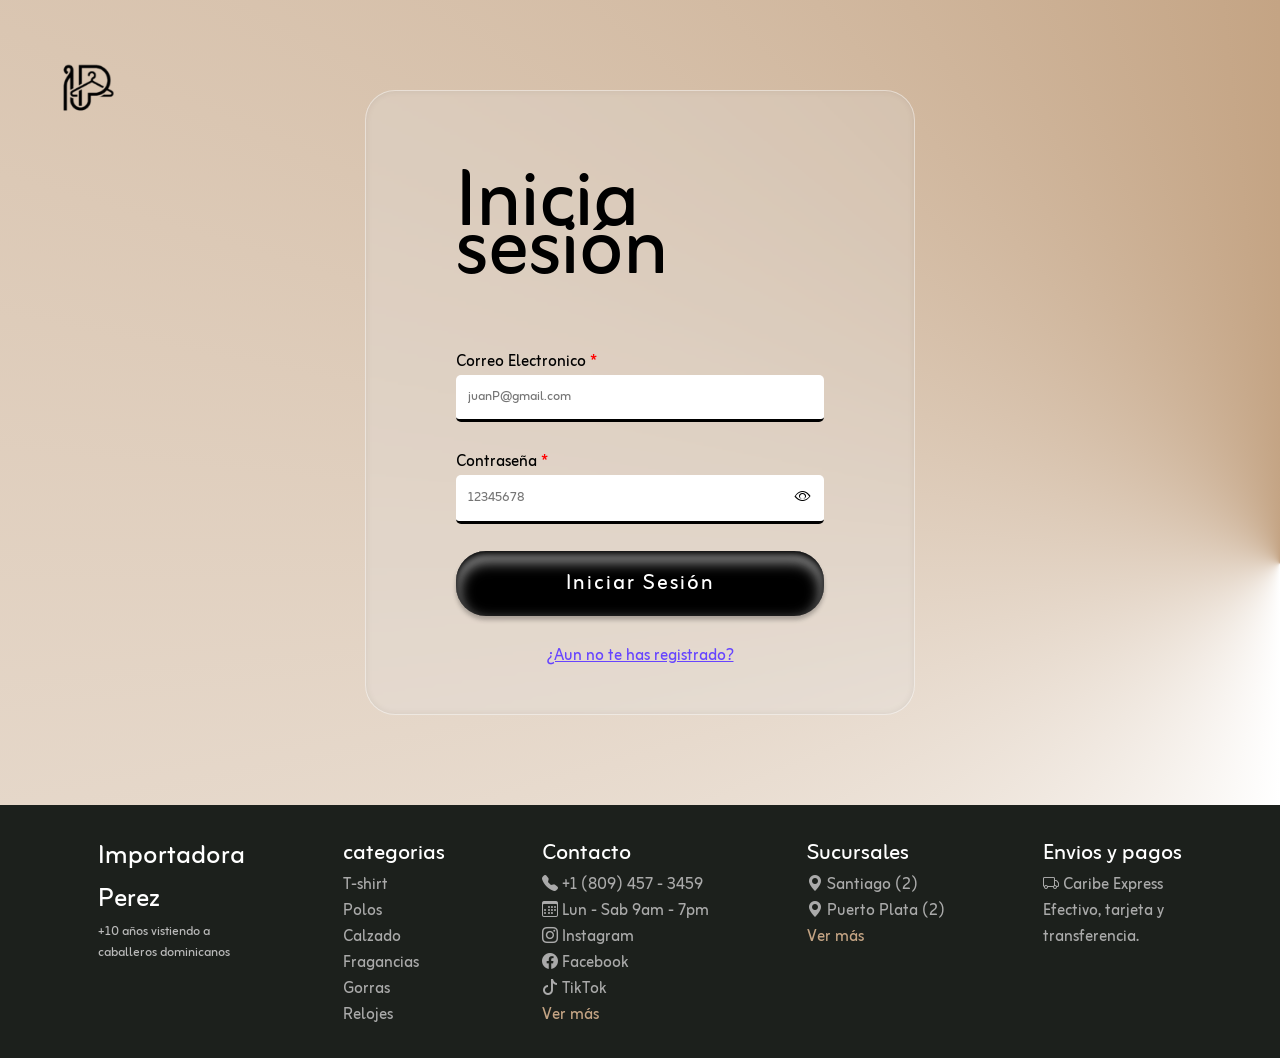
<file: view/login.html>
<!doctype html>
<html lang="en">
    <head>
        <meta charset="UTF-8" />
        <meta name="viewport" content="width=device-width, initial-scale=1.0" />
        <!-- link fuentes de google fonts fuenta-zain -->
        <link rel="preconnect" href="https://fonts.googleapis.com" />
        <link rel="preconnect" href="https://fonts.gstatic.com" crossorigin />
        <link
            href="https://fonts.googleapis.com/css2?family=Zain:ital,wght@0,200;0,300;0,400;0,700;0,800;0,900;1,300;1,400&display=swap"
            rel="stylesheet"
        />
        <!-- link de iconos (bootstraps) -->
        <link
            rel="stylesheet"
            href="https://cdn.jsdelivr.net/npm/bootstrap-icons@1.13.1/font/bootstrap-icons.min.css"
        />
        <!-- link del icono -->
        <link rel="icon" href="../images/logo.svg" type="image/svg" />
        <!-- link del css -->
        <link rel="stylesheet" href="../css/login.css" />
        <link rel="stylesheet" href="../css/partials.css" />
        <title>Registrate</title>
    </head>
    <body>
        <div class="backgorund">
            <img
                src="../images/logo.svg"
                alt="Importadora Perez"
                class="logosolute"
            />
            <form id="form" class="glass_container">
                <h1>Inicia sesión</h1>

                <!-- Correo electronico -->
                <div class="input">
                    <label for="email"
                        >Correo Electronico <span class="red">*</span></label
                    >
                    <div class="inner-input">
                        <input
                            type="email"
                            class="get_info"
                            placeholder="juanP@gmail.com"
                            id="email"
                            autocomplete="on"
                            required
                        />
                    </div>
                </div>

                <!-- Contraseña -->
                <div class="input">
                    <label for="contrasena"
                        >Contraseña <span class="red">*</span></label
                    >
                    <div class="inner-input">
                        <input
                            type="password"
                            class="get_info"
                            placeholder="12345678"
                            id="contrasena"
                            min-lenght="8"
                            autocomplete="off"
                            required
                        />
                        <i class="bi bi-eye" id="firstEye"></i>
                    </div>
                </div>

                <button type="submit">Iniciar Sesión</button>

                <a href="./register.html">¿Aun no te has registrado?</a>
            </form>
        </div>

        <!-- ----------------------------------------------------------------------------- -->
        <!-- footer -->
        <footer>
            <div class="foot_text">
                <h3 class="text_title_footer">
                    Importadora <br />
                    Perez
                </h3>
                <p class="text_subtitle_footer">
                    +10 años vistiendo a <br />
                    caballeros dominicanos
                </p>
            </div>
            <div class="foot_text">
                <h3 class="footer_title">categorias</h3>
                <p class="footer_text">T-shirt</p>
                <p class="footer_text">Polos</p>
                <p class="footer_text">Calzado</p>
                <p class="footer_text">Fragancias</p>
                <p class="footer_text">Gorras</p>
                <p class="footer_text">Relojes</p>
            </div>
            <div class="foot_text">
                <h3 class="footer_title">Contacto</h3>
                <div>
                    <p class="footer_text">
                        <i class="bi bi-telephone-fill footer_icon"></i>
                        +1 (809) 457 - 3459
                    </p>
                </div>
                <div>
                    <p class="footer_text">
                        <i class="bi bi-calendar3 footer_icon"></i>
                        Lun - Sab 9am - 7pm
                    </p>
                </div>
                <div>
                    <p class="footer_text">
                        <i class="bi bi-instagram footer_icon"></i>
                        Instagram
                    </p>
                </div>
                <div>
                    <p class="footer_text">
                        <i class="bi bi-facebook footer_icon"></i>
                        Facebook
                    </p>
                </div>
                <div>
                    <p class="footer_text">
                        <i class="bi bi-tiktok footer_icon"></i>
                        TikTok
                    </p>
                </div>
                <a href="#" class="footer_link">Ver más</a>
            </div>
            <div class="foot_text">
                <h3 class="footer_title">Sucursales</h3>
                <div>
                    <p class="footer_text">
                        <i class="bi bi-geo-alt-fill"></i>
                        Santiago (2)
                    </p>
                </div>
                <div>
                    <p class="footer_text">
                        <i class="bi bi-geo-alt-fill"></i>
                        Puerto Plata (2)
                    </p>
                </div>
                <a href="#" class="footer_link">Ver más</a>
            </div>
            <div class="foot_text">
                <h3 class="footer_title">Envios y pagos</h3>
                <p class="footer_text">
                    <i class="bi bi-truck"></i>
                    Caribe Express <br />
                    Efectivo, tarjeta y <br />
                    transferencia.
                </p>
            </div>
        </footer>
        <script src="../js/register.js"></script>
    </body>
</html>
</file>
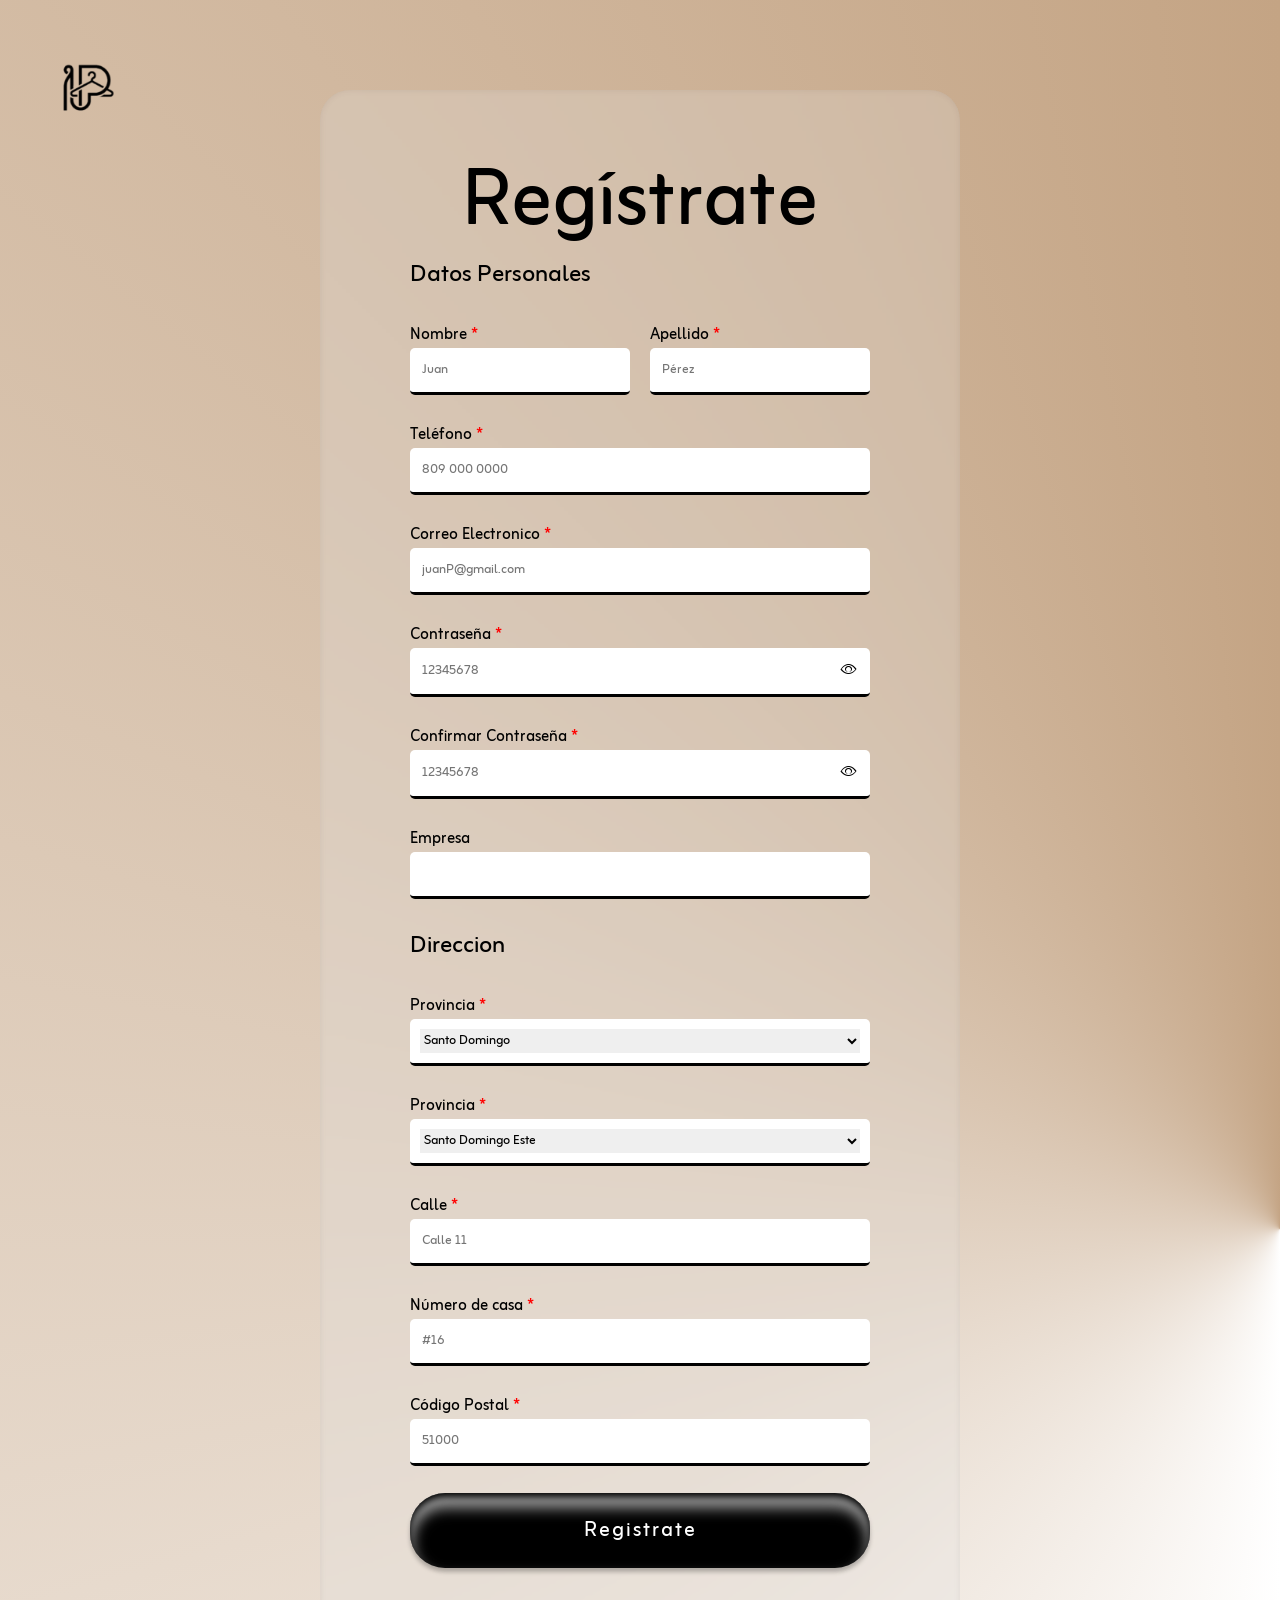
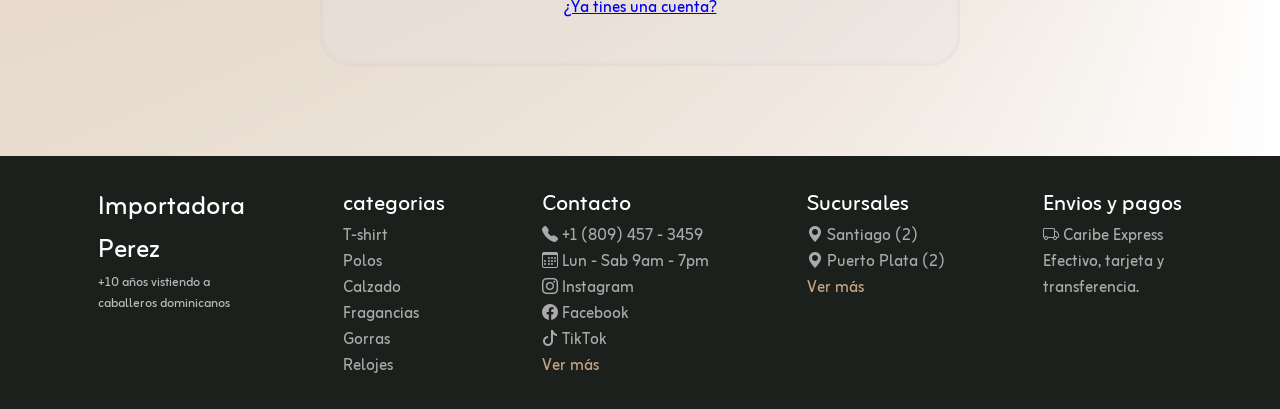
<file: view/register.html>
<!doctype html>
<html lang="en">
    <head>
        <meta charset="UTF-8" />
        <meta name="viewport" content="width=device-width, initial-scale=1.0" />
        <!-- link fuentes de google fonts fuenta-zain -->
        <link rel="preconnect" href="https://fonts.googleapis.com" />
        <link rel="preconnect" href="https://fonts.gstatic.com" crossorigin />
        <link
            href="https://fonts.googleapis.com/css2?family=Zain:ital,wght@0,200;0,300;0,400;0,700;0,800;0,900;1,300;1,400&display=swap"
            rel="stylesheet"
        />
        <!-- link de iconos (bootstraps) -->
        <link
            rel="stylesheet"
            href="https://cdn.jsdelivr.net/npm/bootstrap-icons@1.13.1/font/bootstrap-icons.min.css"
        />
        <!-- link del icono -->
        <link rel="icon" href="../images/logo.svg" type="image/svg" />
        <!-- link del css -->
        <link rel="stylesheet" href="../css/register.css" />
        <link rel="stylesheet" href="../css/partials.css" />
        <title>Registrate</title>
    </head>
    <body>
        <div class="backgorund">
            <img
                src="../images/logo.svg"
                alt="Importadora Perez"
                class="logosolute"
            />
            <form id="form" class="glass_container">
                <h1>Regístrate</h1>

                <h2 class="align-text">Datos Personales</h2>

                <!-- Contenedor de inputs ÷ 2 -->
                <div class="display-flex">
                    <!-- primer input  Nombre -->
                    <div class="input">
                        <label for="nombre"
                            >Nombre <span class="red">*</span></label
                        >
                        <!-- contenedor del input -->
                        <div class="inner-input">
                            <input
                                type="text"
                                class="get_info"
                                placeholder="Juan"
                                id="nombre"
                                required
                            />
                        </div>
                    </div>
                    <!-- segundo input  Apellido -->
                    <div class="input">
                        <label for="apellido"
                            >Apellido <span class="red">*</span></label
                        >
                        <!-- contenedor del segundo input -->
                        <div class="inner-input">
                            <input
                                type="text"
                                class="get_info"
                                placeholder="Pérez"
                                id="apellido"
                                required
                            />
                        </div>
                    </div>
                </div>

                <!-- Teléfono -->
                <div class="input">
                    <label for="telefono"
                        >Teléfono <span class="red">*</span></label
                    >
                    <div class="inner-input">
                        <input
                            type="tel"
                            class="get_info"
                            placeholder="809 000 0000"
                            id="telefono"
                            required
                        />
                    </div>
                </div>

                <!-- Correo electronico -->
                <div class="input">
                    <label for="email"
                        >Correo Electronico <span class="red">*</span></label
                    >
                    <div class="inner-input">
                        <input
                            type="email"
                            class="get_info"
                            placeholder="juanP@gmail.com"
                            id="email"
                            autocomplete="on"
                            required
                        />
                    </div>
                </div>

                <!-- Contraseña -->
                <div class="input">
                    <label for="contrasena"
                        >Contraseña <span class="red">*</span></label
                    >
                    <div class="inner-input">
                        <input
                            type="password"
                            class="get_info"
                            placeholder="12345678"
                            id="contrasena"
                            min-lenght="8"
                            autocomplete="off"
                            required
                        />
                        <i class="bi bi-eye" id="firstEye"></i>
                    </div>
                </div>

                <!-- Confirmar Contraseña -->
                <div class="input">
                    <label for="confirmarContrasena"
                        >Confirmar Contraseña <span class="red">*</span></label
                    >
                    <div class="inner-input">
                        <input
                            type="password"
                            class="get_info"
                            placeholder="12345678"
                            id="confirmarContrasena"
                            min-legnth="8"
                            autocomplete="off"
                            required
                        />
                        <i class="bi bi-eye" id="secondEye"></i>
                    </div>
                </div>

                <!-- Empresa -->
                <div class="input">
                    <label for="empresa">Empresa</label>
                    <div class="inner-input">
                        <input
                            type="text"
                            id="empresa"
                            min-length="8"
                            class="get_info"
                        />
                    </div>
                </div>

                <h2 class="align-text">Direccion</h2>

                <!-- Provincia -->
                <div class="input">
                    <p>Provincia <span class="red">*</span></p>
                    <div class="inner-input">
                        <select name="opciones" class="opciones">
                            <option value="valor1">Santo Domingo</option>
                            <option value="valor2">Santiago</option>
                            <option value="valor3">Bonao</option>
                        </select>
                    </div>
                </div>

                <!-- Ciudad -->
                <div class="input">
                    <p>Provincia <span class="red">*</span></p>
                    <div class="inner-input">
                        <select name="opciones" class="opciones">
                            <option value="valor1">Santo Domingo Este</option>
                            <option value="valor2">Santiago Oeste</option>
                            <option value="valor2">Pedro Garcia</option>
                            <option value="valor3">La canela</option>
                        </select>
                    </div>
                </div>

                <!-- Calle -->
                <div class="input">
                    <label for="calle">Calle <span class="red">*</span></label>
                    <div class="inner-input">
                        <input
                            type="text"
                            class="get_info"
                            id="calle"
                            placeholder="Calle 11"
                            require
                        />
                    </div>
                </div>

                <!-- Numero de casa -->
                <div class="input">
                    <label for="casa"
                        >Número de casa <span class="red">*</span></label
                    >
                    <div class="inner-input">
                        <input
                            type="text"
                            class="get_info"
                            id="casa"
                            placeholder="#16"
                            require
                        />
                    </div>
                </div>

                <!-- Código Postal -->
                <div class="input">
                    <label for="postal"
                        >Código Postal <span class="red">*</span></label
                    >
                    <div class="inner-input">
                        <input
                            type="text"
                            class="get_info"
                            id="postal"
                            placeholder="51000"
                            min-lenght="5"
                            max-lenght="5"
                            require
                        />
                    </div>
                </div>

                <button type="submit">Registrate</button>

                <a href="./login.html">¿Ya tines una cuenta?</a>
            </form>
        </div>

        <!-- ----------------------------------------------------------------------------- -->
        <!-- footer -->
        <footer>
            <div class="foot_text">
                <h3 class="text_title_footer">
                    Importadora <br />
                    Perez
                </h3>
                <p class="text_subtitle_footer">
                    +10 años vistiendo a <br />
                    caballeros dominicanos
                </p>
            </div>
            <div class="foot_text">
                <h3 class="footer_title">categorias</h3>
                <p class="footer_text">T-shirt</p>
                <p class="footer_text">Polos</p>
                <p class="footer_text">Calzado</p>
                <p class="footer_text">Fragancias</p>
                <p class="footer_text">Gorras</p>
                <p class="footer_text">Relojes</p>
            </div>
            <div class="foot_text">
                <h3 class="footer_title">Contacto</h3>
                <div>
                    <p class="footer_text">
                        <i class="bi bi-telephone-fill footer_icon"></i>
                        +1 (809) 457 - 3459
                    </p>
                </div>
                <div>
                    <p class="footer_text">
                        <i class="bi bi-calendar3 footer_icon"></i>
                        Lun - Sab 9am - 7pm
                    </p>
                </div>
                <div>
                    <p class="footer_text">
                        <i class="bi bi-instagram footer_icon"></i>
                        Instagram
                    </p>
                </div>
                <div>
                    <p class="footer_text">
                        <i class="bi bi-facebook footer_icon"></i>
                        Facebook
                    </p>
                </div>
                <div>
                    <p class="footer_text">
                        <i class="bi bi-tiktok footer_icon"></i>
                        TikTok
                    </p>
                </div>
                <a href="#" class="footer_link">Ver más</a>
            </div>
            <div class="foot_text">
                <h3 class="footer_title">Sucursales</h3>
                <div>
                    <p class="footer_text">
                        <i class="bi bi-geo-alt-fill"></i>
                        Santiago (2)
                    </p>
                </div>
                <div>
                    <p class="footer_text">
                        <i class="bi bi-geo-alt-fill"></i>
                        Puerto Plata (2)
                    </p>
                </div>
                <a href="#" class="footer_link">Ver más</a>
            </div>
            <div class="foot_text">
                <h3 class="footer_title">Envios y pagos</h3>
                <p class="footer_text">
                    <i class="bi bi-truck"></i>
                    Caribe Express <br />
                    Efectivo, tarjeta y <br />
                    transferencia.
                </p>
            </div>
        </footer>
        <script src="../js/register.js"></script>
    </body>
</html>
</file>
<file: css/login.css>
.backgorund {
    background: conic-gradient(at 100% 70%, #c4a484, #fff, #c4a484);
    display: flex;
    justify-content: center;
    padding: 10dvh 0;
}

.logosolute {
    width: 4vw;
    position: absolute;
    top: 7vh;
    left: 7vh;
}

.logosolute:hover {
    cursor: pointer;
}

h1 {
    font-size: 5rem;
    line-height: 3rem;
    margin-bottom: 45px;
}

#form {
    width: 50vw;
    border-radius: 30px;
    display: flex;
    flex-direction: column;
    align-items: center;
    padding: 10vh 10dvh 5dvh;
    gap: 3dvh;
    max-width: 550px;
    border: 1px solid #fff6;
}

.display-flex {
    display: flex;
    gap: 20px;
    width: 100%;
}

.red {
    color: red;
}

.input {
    width: 100%;
}

.inner-input {
    background-color: #fff;
    display: flex;
    justify-content: space-between;
    padding: 10px;
    border-radius: 5px;
    border-bottom: 3px solid black;
    font-size: 1.2rem;
    outline-offset: 2px;
}

input {
    outline: none;
    border: none;
    width: 100%;
}

.bi-eye, .bi-eye-slash {
    font-size: 1rem;
    padding-right: 3px;
}

.bi-eye:hover, .bi-eye-slash:hover {
    cursor: pointer;
}

.opciones {
    border: none;
    outline: none;
    width: 100%;
}

button {
    width: 100%;
    border-radius: 30px;
    border: none;
    padding: 15px;
    background-color: #000;
    box-shadow:
        inset 0 4px 7.5px 0 rgba(000, 000, 000, 1),
        inset 0 8px 13.4px 3px rgba(246, 246, 246, 0.63),
        0 4px 4px 0 rgba(000, 000, 000, 0.25);
    color: white;
    letter-spacing: 2px;
    font-size: 1.3rem;
}

button:hover {
    cursor: pointer;
}

.align-text {
    width: 100%;
}

@media (max-width: 500px) {
    #form {
        width: 90vw;
        padding: 40px;
    }

    h1 {
        font-size: 3.7rem;
    }

    .logosolute {
        width: 30px;
        top: 5vh;
        left: 5vh;
    }

    .display-flex {
        flex-direction: column;
    }
}

@media (min-width: 500px) and (max-width: 1024px) {
    #form {
        width: 75vw;
        padding: 80px;
    }
}

a {
    color: #64f;
}

a:hover {
    color: #20f;
}

a:active {
    color: #00f;
}
</file>
<file: css/partials.css>
* {
    margin: 0;
    box-sizing: border-box;
    font-family: "Zain", sans-serif;
    font-weight: 400;
    font-style: normal;
    scroll-behavior: smooth;
}

/* Header */
.header {
    background-color: #eee5;
    display: flex;
    justify-content: space-between;
    align-content: center;
    padding: 10px 5vw;
    width: 100vw;
    border-bottom: 1px solid white;
    box-shadow: inset 0 -5px 13.1px 0 rgba(256, 256, 256, 0.07);
    box-shadow: inset 0 -5px 7px 0 rgba(0, 0, 0, 0.07);
    backdrop-filter: blur(10px);
    position: fixed;
    z-index: 100;
}

.logo {
    background: url(../images/logo.svg) no-repeat center / cover;
    width: 24px;
    height: 24px;
    align-items: center;
}

.logo:hover {
    cursor: pointer;
}

.header__icon_container {
    display: flex;
    gap: 10px;
}

.header__logo_container {
    display: flex;
    align-items: center;
}

.icon_size {
    font-size: 1.4rem;
}

.bi-person-circle,
.bi-cart2 {
    cursor: pointer;
}

/* Glass container */
.glass_container {
    background-color: rgba(225, 225, 225, 0.25);
    backdrop-filter: blur(2px);
    box-shadow: inset 0 0 13.1px 20px rgba(256, 256, 256, 0.07);
    box-shadow: inset 0 0 7px 0 rgba(0, 0, 0, 0.07);
    padding: 50px;
}

/* footer */

footer {
    display: flex;
    justify-content: space-evenly;
    color: #fff;
    background-color: #1c201c;
    padding: 30px 0;
}

.text_title_footer {
    font-size: 1.6rem;
    transition: color.1s;
}

.text_title_footer:hover {
    cursor: pointer;
    color: #ccc;
}

.text_subtitle_footer {
    font-size: 0.8rem;
    color: #bbb;
}

.footer_title {
    font-size: 1.4rem;
}

.footer_title:hover {
    color: #ccc;
    cursor: pointer;
}

.footer_text {
    color: #aaa;
}

.footer_icon {
    color: #aaa;
}

.footer_link {
    color: #c4a484;
    text-decoration-color: transparent;
    transition: text-decoration-color.2s;
}

.footer_link:hover {
    text-decoration-color: #c4a484;
}

/* Movil */

@media (max-width: 500px) {
    footer {
        flex-direction: column;
        padding: 20px 50px;
        gap: 5dvh;
    }
}

/* Tablet */

@media (min-width: 500px) and (max-width: 1024px) {

    footer {
        flex-wrap: wrap;
        width: 100dvw;
        overflow: auto;
        padding: 20px 50px;
        gap: 20px;
    }

    .foot_text {
        flex-basis: 300px;
        flex-grow: 1;
    }
}
</file>
<file: css/register.css>
.backgorund {
    background: conic-gradient(at 100% 70%, #c4a484, #fff, #c4a484);
    display: flex;
    justify-content: center;
    padding: 10dvh 0;
}

.logosolute {
    width: 4vw;
    position: absolute;
    top: 7vh;
    left: 7vh;
}

.logosolute:hover {
    cursor: pointer;
}

h1 {
    font-size: 5rem;
    line-height: 3rem;
}

#form {
    width: 50vw;
    border-radius: 30px;
    display: flex;
    flex-direction: column;
    align-items: center;
    padding: 10vh 10dvh 5dvh;
    gap: 3dvh;
    max-width: 650px;
}

.display-flex {
    display: flex;
    gap: 20px;
    width: 100%;
}

.red {
    color: red;
}

.input {
    width: 100%;
}

.inner-input {
    background-color: #fff;
    display: flex;
    justify-content: space-between;
    padding: 10px;
    border-radius: 5px;
    border-bottom: 3px solid black;
    font-size: 1.2rem;
    outline-offset: 2px;
}

input {
    outline: none;
    border: none;
    width: 100%;
}

.bi-eye, .bi-eye-slash {
    font-size: 1rem;
    padding-right: 3px;
}

.bi-eye:hover, .bi-eye-slash:hover {
    cursor: pointer;
}

.opciones {
    border: none;
    outline: none;
    width: 100%;
}

button {
    width: 100%;
    border-radius: 35px;
    border: none;
    padding: 20px;
    background-color: #000;
    box-shadow:
        inset 0 4px 7.5px 0 rgba(000, 000, 000, 1),
        inset 0 12px 13.4px 3px rgba(246, 246, 246, 0.63),
        0 4px 4px 0 rgba(000, 000, 000, 0.25);
    color: white;
    letter-spacing: 2px;
    font-size: 1.3rem;
}

button:hover {
    cursor: pointer;
}

.align-text {
    width: 100%;
}

@media (max-width: 500px) {
    #form {
        width: 90vw;
        padding: 40px;
    }

    h1 {
        font-size: 3.7rem;
    }

    .logosolute {
        width: 30px;
        top: 5vh;
        left: 5vh;
    }

    .display-flex {
        flex-direction: column;
    }
}

@media (min-width: 500px) and (max-width: 1024px) {
    #form {
        width: 75vw;
        padding: 80px;
    }
}
</file>
